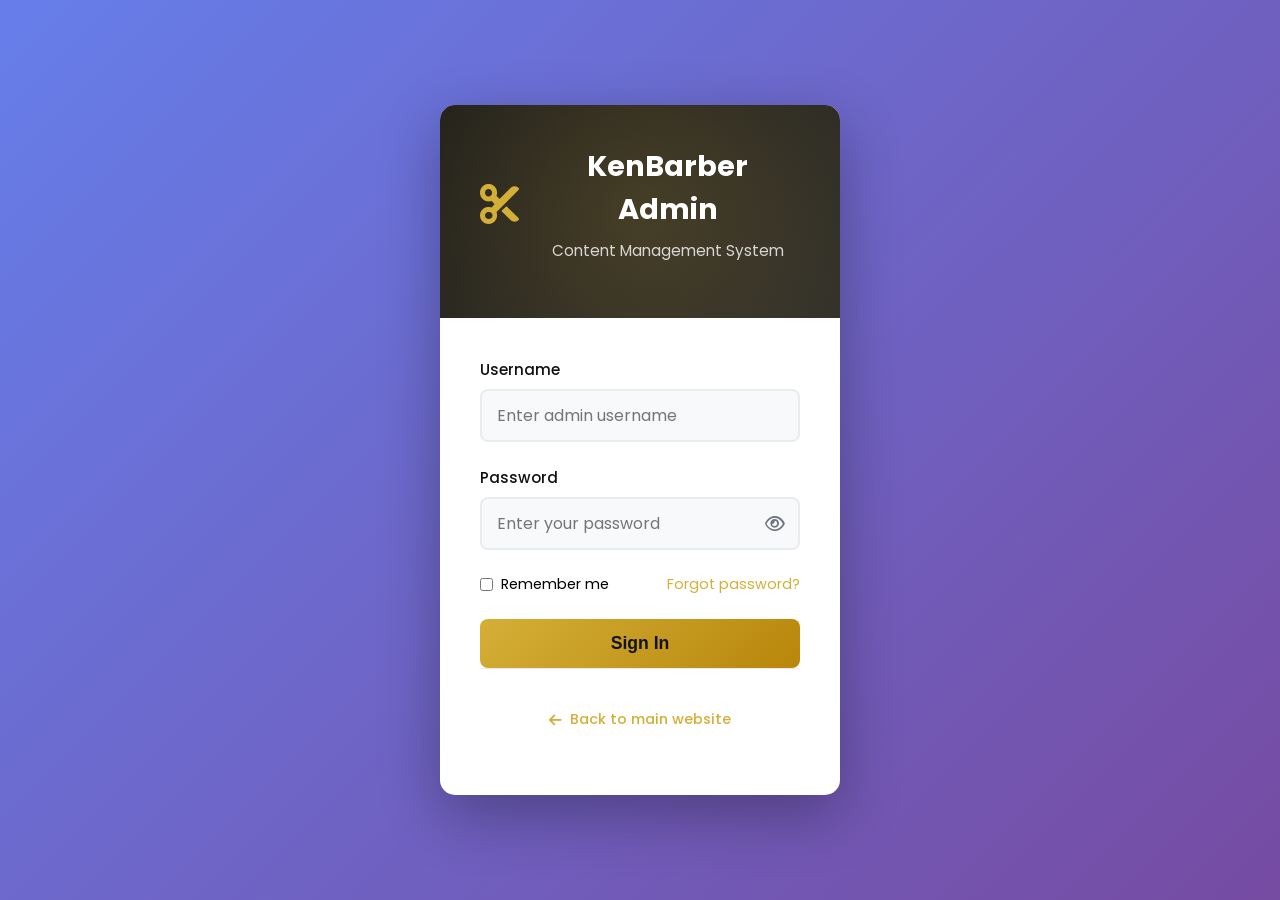
<file: admin-login.html>
<!DOCTYPE html>
<html lang="en">
<head>
    <meta charset="UTF-8">
    <meta name="viewport" content="width=device-width, initial-scale=1.0">
    <title>KenBarber Admin - Login</title>
    <link rel="stylesheet" href="https://cdnjs.cloudflare.com/ajax/libs/font-awesome/6.4.0/css/all.min.css">
    <link href="https://fonts.googleapis.com/css2?family=Poppins:wght@300;400;500;600;700&display=swap" rel="stylesheet">
    <style>
        :root {
            --primary: #D4AF37;
            --secondary: #1a1a1a;
            --accent: #B8860B;
            --light: #f8f9fa;
            --dark: #121212;
            --gray: #6c757d;
            --light-gray: #e9ecef;
            --success: #28a745;
            --warning: #ffc107;
            --danger: #dc3545;
            --border-radius: 8px;
            --box-shadow: 0 5px 15px rgba(0, 0, 0, 0.1);
        }
        
        * {
            margin: 0;
            padding: 0;
            box-sizing: border-box;
        }
        
        body {
            font-family: 'Poppins', sans-serif;
            background: linear-gradient(135deg, #667eea 0%, #764ba2 100%);
            min-height: 100vh;
            display: flex;
            align-items: center;
            justify-content: center;
            padding: 20px;
        }
        
        .login-container {
            width: 100%;
            max-width: 400px;
            background: white;
            border-radius: 15px;
            overflow: hidden;
            box-shadow: 0 20px 60px rgba(0,0,0,0.3);
        }
        
        .login-header {
            background: linear-gradient(135deg, var(--secondary) 0%, #2a2a2a 100%);
            color: white;
            padding: 2.5rem;
            text-align: center;
            position: relative;
            overflow: hidden;
        }
        
        .login-header::before {
            content: '';
            position: absolute;
            top: -50%;
            left: -50%;
            right: -50%;
            bottom: -50%;
            background: radial-gradient(circle at center, rgba(212, 175, 55, 0.2) 0%, transparent 70%);
        }
        
        .login-logo {
            font-size: 2rem;
            margin-bottom: 1rem;
            display: flex;
            align-items: center;
            justify-content: center;
            gap: 15px;
            position: relative;
            z-index: 1;
        }
        
        .login-logo i {
            color: var(--primary);
            font-size: 2.5rem;
        }
        
        .login-header h1 {
            font-size: 1.8rem;
            margin-bottom: 0.5rem;
            position: relative;
            z-index: 1;
        }
        
        .login-header p {
            color: rgba(255, 255, 255, 0.8);
            font-size: 0.95rem;
            position: relative;
            z-index: 1;
        }
        
        .login-form {
            padding: 2.5rem;
        }
        
        .form-group {
            margin-bottom: 1.5rem;
        }
        
        .form-group label {
            display: block;
            margin-bottom: 0.5rem;
            font-weight: 500;
            color: var(--dark);
            font-size: 0.95rem;
        }
        
        .form-control {
            width: 100%;
            padding: 12px 15px;
            border: 2px solid var(--light-gray);
            border-radius: var(--border-radius);
            font-family: 'Poppins', sans-serif;
            font-size: 1rem;
            transition: all 0.3s ease;
            background: #f8f9fa;
        }
        
        .form-control:focus {
            outline: none;
            border-color: var(--primary);
            background: white;
            box-shadow: 0 0 0 3px rgba(212, 175, 55, 0.1);
        }
        
        .password-input {
            position: relative;
        }
        
        .toggle-password {
            position: absolute;
            right: 15px;
            top: 50%;
            transform: translateY(-50%);
            background: none;
            border: none;
            color: var(--gray);
            cursor: pointer;
            font-size: 1.1rem;
        }
        
        .remember-forgot {
            display: flex;
            justify-content: space-between;
            align-items: center;
            margin-bottom: 1.5rem;
            font-size: 0.9rem;
        }
        
        .remember-me {
            display: flex;
            align-items: center;
            gap: 8px;
        }
        
        .remember-me input[type="checkbox"] {
            accent-color: var(--primary);
        }
        
        .forgot-password {
            color: var(--primary);
            text-decoration: none;
            transition: color 0.3s ease;
        }
        
        .forgot-password:hover {
            color: var(--accent);
            text-decoration: underline;
        }
        
        .btn-login {
            width: 100%;
            padding: 14px;
            background: linear-gradient(135deg, var(--primary) 0%, var(--accent) 100%);
            color: var(--dark);
            border: none;
            border-radius: var(--border-radius);
            font-size: 1.1rem;
            font-weight: 600;
            cursor: pointer;
            transition: all 0.3s ease;
            display: flex;
            align-items: center;
            justify-content: center;
            gap: 10px;
        }
        
        .btn-login:hover {
            transform: translateY(-2px);
            box-shadow: 0 10px 20px rgba(212, 175, 55, 0.3);
        }
        
        .btn-login:active {
            transform: translateY(0);
        }
        
        .loading-spinner {
            display: none;
            width: 20px;
            height: 20px;
            border: 3px solid rgba(26, 26, 26, 0.3);
            border-radius: 50%;
            border-top-color: var(--dark);
            animation: spin 1s linear infinite;
        }
        
        @keyframes spin {
            to { transform: rotate(360deg); }
        }
        
        .login-footer {
            text-align: center;
            padding: 1.5rem;
            border-top: 1px solid var(--light-gray);
            font-size: 0.9rem;
            color: var(--gray);
        }
        
        .login-footer a {
            color: var(--primary);
            text-decoration: none;
        }
        
        .login-footer a:hover {
            text-decoration: underline;
        }
        
        .alert {
            padding: 12px 15px;
            border-radius: var(--border-radius);
            margin-bottom: 1.5rem;
            display: flex;
            align-items: center;
            gap: 10px;
            font-size: 0.9rem;
            display: none;
        }
        
        .alert-error {
            background: rgba(220, 53, 69, 0.1);
            color: #721c24;
            border: 1px solid rgba(220, 53, 69, 0.2);
        }
        
        .alert-success {
            background: rgba(40, 167, 69, 0.1);
            color: #155724;
            border: 1px solid rgba(40, 167, 69, 0.2);
        }
        
        .back-to-site {
            display: inline-flex;
            align-items: center;
            gap: 8px;
            color: var(--primary);
            text-decoration: none;
            margin-top: 1rem;
            font-weight: 500;
        }
        
        .back-to-site:hover {
            color: var(--accent);
        }
    </style>
</head>
<body>
    <div class="login-container">
        <div class="login-header">
            <div class="login-logo">
                <i class="fas fa-cut"></i>
                <div>
                    <h1>KenBarber Admin</h1>
                    <p>Content Management System</p>
                </div>
            </div>
        </div>
        
        <div class="login-form">
            <div id="errorAlert" class="alert alert-error">
                <i class="fas fa-exclamation-circle"></i>
                <span id="errorMessage">Invalid credentials</span>
            </div>
            
            <form id="adminLoginForm">
                <div class="form-group">
                    <label for="username">Username</label>
                    <input type="text" id="username" class="form-control" placeholder="Enter admin username" required>
                </div>
                
                <div class="form-group">
                    <label for="password">Password</label>
                    <div class="password-input">
                        <input type="password" id="password" class="form-control" placeholder="Enter your password" required>
                        <button type="button" class="toggle-password" id="togglePassword">
                            <i class="far fa-eye"></i>
                        </button>
                    </div>
                </div>
                
                <div class="remember-forgot">
                    <label class="remember-me">
                        <input type="checkbox" id="rememberMe">
                        <span>Remember me</span>
                    </label>
                    <a href="#" class="forgot-password">Forgot password?</a>
                </div>
                
                <button type="submit" class="btn-login" id="loginButton">
                    <span>Sign In</span>
                    <div class="loading-spinner" id="loginSpinner"></div>
                </button>
                
                <div class="login-footer">
                    <a href="index.html" class="back-to-site">
                        <i class="fas fa-arrow-left"></i>
                        Back to main website
                    </a>
                </div>
            </form>
        </div>
    </div>

    <script>
        // Toggle password visibility
        document.getElementById('togglePassword').addEventListener('click', function() {
            const passwordInput = document.getElementById('password');
            const icon = this.querySelector('i');
            
            if (passwordInput.type === 'password') {
                passwordInput.type = 'text';
                icon.classList.remove('fa-eye');
                icon.classList.add('fa-eye-slash');
            } else {
                passwordInput.type = 'password';
                icon.classList.remove('fa-eye-slash');
                icon.classList.add('fa-eye');
            }
        });
        
        // Admin credentials (in production, this should be server-side)
        const ADMIN_CREDENTIALS = {
            username: 'admin',
            password: 'kenbarber2024'
        };
        
        // Handle form submission
        document.getElementById('adminLoginForm').addEventListener('submit', async function(e) {
            e.preventDefault();
            
            const username = document.getElementById('username').value.trim();
            const password = document.getElementById('password').value.trim();
            const rememberMe = document.getElementById('rememberMe').checked;
            
            // Show loading state
            const loginButton = document.getElementById('loginButton');
            const loginSpinner = document.getElementById('loginSpinner');
            const buttonText = loginButton.querySelector('span');
            
            buttonText.textContent = 'Authenticating...';
            loginSpinner.style.display = 'block';
            loginButton.disabled = true;
            
            // Hide any previous error
            document.getElementById('errorAlert').style.display = 'none';
            
            // Simulate authentication delay
            await new Promise(resolve => setTimeout(resolve, 1000));
            
            // Check credentials (in production, this should be server-side authentication)
            if (username === ADMIN_CREDENTIALS.username && password === ADMIN_CREDENTIALS.password) {
                // Store authentication in localStorage
                const authToken = btoa(`${username}:${Date.now()}`);
                localStorage.setItem('kenbarber_admin_token', authToken);
                localStorage.setItem('kenbarber_admin_username', username);
                
                if (rememberMe) {
                    localStorage.setItem('kenbarber_admin_remember', 'true');
                }
                
                // Redirect to dashboard
                window.location.href = 'admin-dashboard.html';
            } else {
                // Show error
                document.getElementById('errorMessage').textContent = 'Invalid username or password';
                document.getElementById('errorAlert').style.display = 'flex';
                
                // Reset button
                buttonText.textContent = 'Sign In';
                loginSpinner.style.display = 'none';
                loginButton.disabled = false;
                
                // Shake animation for error
                const form = document.getElementById('adminLoginForm');
                form.classList.add('shake');
                setTimeout(() => form.classList.remove('shake'), 500);
            }
        });
        
        // Auto-fill if remembered
        document.addEventListener('DOMContentLoaded', function() {
            const remembered = localStorage.getItem('kenbarber_admin_remember');
            if (remembered === 'true') {
                const username = localStorage.getItem('kenbarber_admin_username');
                if (username) {
                    document.getElementById('username').value = username;
                    document.getElementById('rememberMe').checked = true;
                }
            }
        });
        
        // Add shake animation
        const style = document.createElement('style');
        style.textContent = `
            .shake {
                animation: shake 0.5s ease-in-out;
            }
            
            @keyframes shake {
                0%, 100% { transform: translateX(0); }
                25% { transform: translateX(-5px); }
                75% { transform: translateX(5px); }
            }
        `;
        document.head.appendChild(style);
        
        // Forgot password (basic implementation)
        document.querySelector('.forgot-password').addEventListener('click', function(e) {
            e.preventDefault();
            alert('Please contact the system administrator to reset your password.\n\nContact: admin@kenbarber.co.ke\nPhone: 0704 325 810');
        });
    </script>
</body>
</html>
</file>
